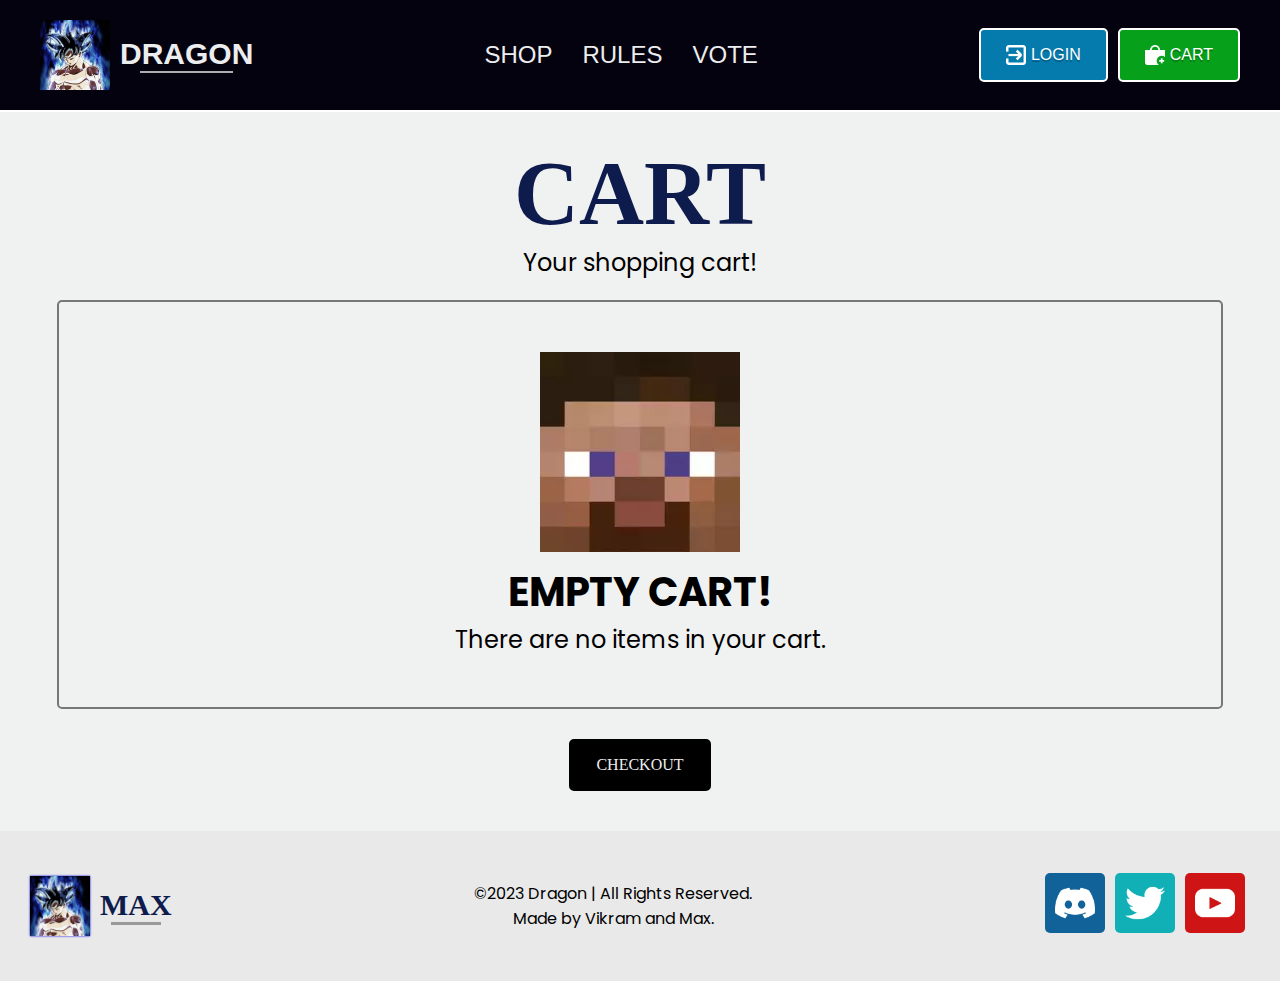
<file: HTML/Cart.html>
<!DOCTYPE html>
<html lang="en">
<head>
    <!--=== Default Tags ===-->
    <meta charset="UTF-8">
    <title>Dragon - Cart</title>
    <meta http-equiv="X-UA-Compatible" content="IE=edge">
    <meta name="viewport" content="width=device-width, initial-scale=1.0">
    <link rel="shortcut icon" href="../Images/logo.webp" type="image/x-icon">

    <!--=== Stylesheets ===-->
    <link rel="stylesheet" href="../CSS/Base.css">
    <link rel="stylesheet" href="../CSS/Pages/Cart.css">
    <link rel="stylesheet" href="../CSS/Sections/Play.css">
    <link rel="stylesheet" href="../CSS/Sections/Footer.css">
    <link rel="stylesheet" href="../CSS/Sections/Navbar.css">
    <link rel="stylesheet" href="../CSS/Classes/Framework.css">

    <!--=== Social Profile ===-->
    <meta property="og:title" content="Dragon - Cart">
    <meta property="og:description" content="View your cart products.">
    <meta property="og:thumbnail" content="https://images.alphacoders.com/783/thumbbig-783153.webp">

    <!--=== SEO ===-->
    <meta name="description" content="View your cart products.">
    <meta name="keywords" content="minecket, minecraft shop, minecraft server, cart minecket">
    <meta name="author" content="Henry8K"> <!--=== Github: Henry8K ===--> 
    <meta name="robots" content="index, follow"> <!--=== Robots indexing ===-->
    <meta name="googlebot" content="index, follow"> <!--=== Robots indexing ===-->
    <link rel="canonical" href="https://minecket.vercel.app/HTML/Cart.html"> <!--=== Enter your URL here ===-->
</head>

<body>    
    <!--=== Navigation Bar ===-->
    <nav class="nav">
        <div class="nav-logo flex">
            <img src="../Images/logo.webp" alt="Minecket server logo" width="70px" height="70px">
            <h1>Dragon</h1> 
        </div>

        <div class="nav-list flex">
            <a class="nav-item-1" href="../HTML/Index.html"><span>Home</span></a> 
            <a class="nav-item-2" href="../HTML/Shop.html"><span>Shop</span></a>
            <a class="nav-item-3" href="../HTML/Rules.html"><span>Rules</span></a>
            <a class="nav-item-4" href="https://Discord.com"><span>Discord</span></a> 
            <a class="nav-item-5" href="https://minecraftpocket-servers.com/"><span>Vote</span></a>
        </div>

        <div class="flex">
            <a href="../HTML/Login.html" class="nav-btn btn-login flex">
                <img src="../Images/login.webp" alt="Login icon" width="20px" height="20px">
                <span>Login</span>
            </a>
            
            <a href="../HTML/Cart.html" class="nav-btn btn-sucess btn-cart flex">
                <img src="../Images/cart.webp" alt="Shopping cart icon" width="20px" height="20px">
                <span>Cart</span>
            </a>
        </div>
    </nav>

    <!--=== Navbar for mobile ===-->
    <section class="nav-mobile">
        <div class="nav-mobile-title flex">
            <div class="navbars-bars">
                <div class="bar bar-1"></div>
                <div class="bar bar-2"></div>
                <div class="bar bar-3"></div>
            </div>

            <div class="navbars-title flex">
                <img src="../Images/logo.webp" alt="Minecket server logo" width="30px" height="30px">
                <h1>Minecket</h1>
            </div>
        </div>

        <div class="nav-mobile-menu flex">
            <a href="../HTML/Index.html"><span>Home</span></a> 
            <a href="../HTML/Shop.html"><span>Shop</span></a>
            <a href="../HTML/Rules.html"><span>Rules</span></a>
            <a href="https://discord.com"><span>Discord</span></a> 
            <a href="../HTML/Login.html"><span>Login</span></a>
            <a href="../HTML/Cart.html"><span>View cart</span></a>
            <a href="https://minecraftpocket-servers.com/"><span>Vote</span></a>
        </div>
    </section>

    <!--=== Cart Section ===-->
    <section class="cart">
        <div class="cart-title">
            <h1>Cart</h1>
            <span>Your shopping cart!</span>
        </div>

        <div class="carts flex">
            <div class="cart-item flex" id="cart-item-1">
                <img src="../Images/bronze-rank.webp" alt="Bronze VIP Image">
                
                <div class="cart-item-content">
                    <h2>Bronze VIP</h2>
                    <span>• USD 0.99</span>

                    <ul>
                        <li>Early access to new minigames that will be launched in the future.</li>
                        <li>10% discount on items in the server store.</li>
                        <li>Access to exclusive kits.</li>
                        <li>Prioritization in the entry queues for popular minigames.</li>
                        <li>An exclusive Bronze emblem in the chat.</li>
                    </ul>

                    <a href="#" class="btn btn-alert" id="remove-item-1">Remove</a>                    
                </div>
            </div>

            <div class="cart-item flex" id="cart-item-2">
                <img src="../Images/silver-rank.webp" alt="Silver VIP Image">
                
                <div class="cart-item-content">
                    <h2>Silver VIP</h2>
                    <span>• USD 5.99</span>

                    <ul>
                        <li>All VIP Bronze advantages.</li>
                        <li>20% discount on items in the server store.</li>
                        <li>Access to exclusive kits.</li>
                        <li>Access to an exclusive minigame only for Silver members.</li>
                        <li>An exclusive Silver emblem in the chat.</li>
                    </ul>

                    <a href="#" class="btn btn-alert" id="remove-item-2">Remove</a>                    
                </div>
            </div>
            
            <div class="cart-item flex" id="cart-item-3">
                <img src="../Images/gold-rank.webp" alt="Gold VIP Image">
                
                <div class="cart-item-content">
                    <h2>Gold VIP</h2>
                    <span>• USD 9.99</span>

                    <ul>
                        <li>All VIP Silver advantages.</li>
                        <li>50% discount on items in the server store.</li>
                        <li>Daily rewards for logging in to the server.</li>
                        <li>Access to an exclusive voice channel for Gold members.</li>
                        <li>An exclusive Gold emblem in the chat.</li>
                    </ul>

                    <a href="#" class="btn btn-alert" id="remove-item-3">Remove</a>
                </div>
            </div>    

            <div class="cart-item flex" id="cart-item-4">
                <img src="../Images/cosmetics.webp" alt="Cosmetics Image">
                
                <div class="cart-item-content">
                    <h2>Cosmetics</h2>
                    <span>• USD 2.99</span>

                    <ul>
                        <li>Custom special effects for your abilities and attacks.</li>
                        <li>Custom appearance for your character.</li>
                        <li>Custom emotes for your character.</li>
                        <li>Custom sound effects.</li>
                        <li>Special particles that follow your character.</li>
                    </ul>

                    <a href="#" class="btn btn-alert" id="remove-item-4">Remove</a>
                </div>
            </div>
        </div>
        
        <!--=== Empty Cart Section ===-->
        <div class="cart-none flex" id="cart-none">
            <img src="../Images/steve.webp" alt="Empty cart image">
        
            <div class="carrinho-none-content">
                <h2>Empty Cart!</h2>
                <span>There are no items in your cart.</span>
            </div>
        </div>

        <a href="../HTML/Checkout.html" class="btn btn-dark">Checkout</a>          
    </section>

    <!--=== Footer Section ===-->
    <footer class="footer">
        <div class="footer-container flex">
            <div class="footer-credits">
                <div class="footer-credits-photo flex">
                    <a class="flex" title="max" href="https://github.com/max">
                        <img class="f-h" src="../Images/Henry8K.webp" alt="Imagem de perfil de max" width="50px" height="50px">
                        <h2>Max</h2>
                    </a>
                </div>
            </div>
    
            <div class="footer-items">
                <span class="sp-1">©2023 Dragon | All Rights Reserved.</span>
                <span class="sp-2">Minecraft is a trademark of Mojang and Dragon is not affiliated with or endorsed by Mojang.</span>
                <span class="sp-3">Made by Vikram and Max.</span>
            </div>
    
            <div class="footer-socials flex">
                <a href="https://discord.com" title="discord"><img class="discord-social" src="../Images/discord.webp" alt="discord logo" width="40px" height="40px"></a>
                <a href="https://twitter.com" title="twitter"><img class="twitter-social" src="../Images/twitter.webp" alt="twitter logo" width="40px" height="40px"></a>
                <a href="https://youtube.com" title="youtube"><img class="yt-social" src="../Images/youtube.webp" alt="youtube logo" width="40px" height="40px"></a>
            </div>
        </div>
    </footer>

    <script src="../JS/General.js"></script>
    <script src="../JS/Cart.js"></script>
</body>
</html>
</file>
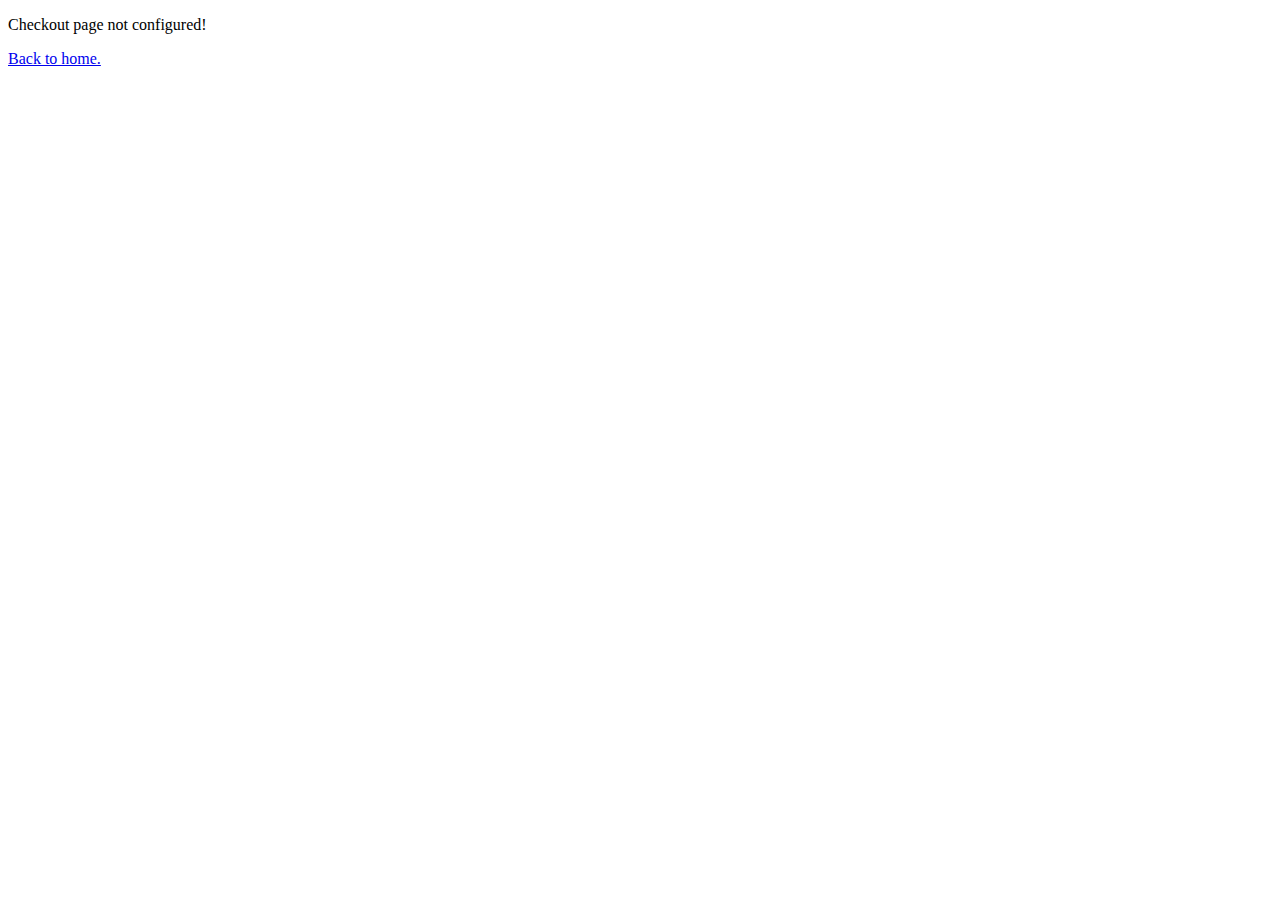
<file: HTML/Checkout.html>
<!DOCTYPE html>
<html lang="en">
<head>
    <meta charset="UTF-8">
    <meta http-equiv="X-UA-Compatible" content="IE=edge">
    <meta name="viewport" content="width=device-width, initial-scale=1.0">
    <title>Error! </title>
</head>

<body>
    <p>Checkout page not configured!</p>
    <a href="../index.html">Back to home.</a>
</body>
</html>
</file>
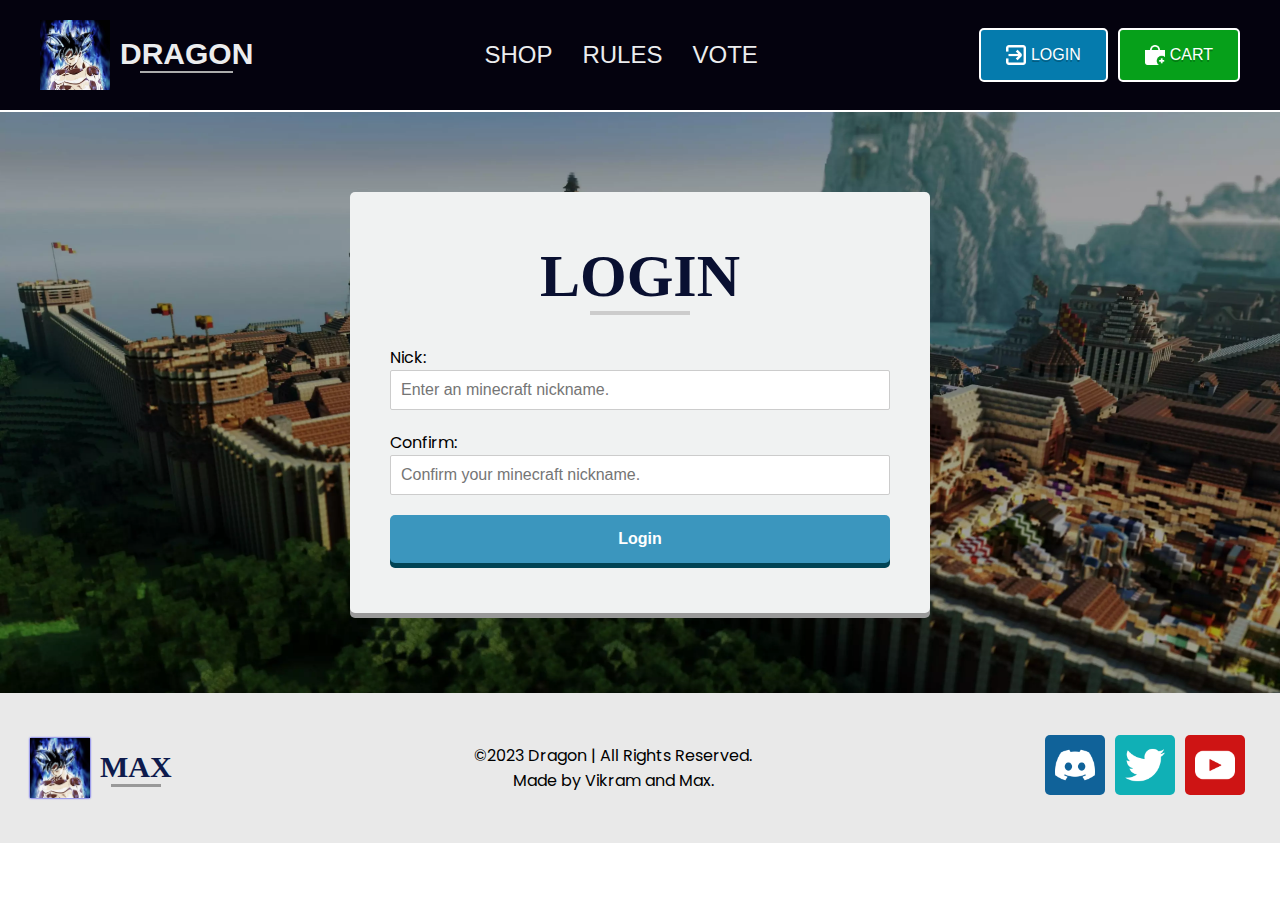
<file: HTML/Login.html>
<!DOCTYPE html>
<html lang="en">
<head>
    <!--=== Default Tags ===-->
    <meta charset="UTF-8">
    <title>Dragon - Login</title>
    <meta http-equiv="X-UA-Compatible" content="IE=edge">
    <meta name="viewport" content="width=device-width, initial-scale=1.0">
    <link rel="shortcut icon" href="../Images/logo.webp" type="image/x-icon">

    <!--=== Stylesheets ===-->
    <link rel="stylesheet" href="../CSS/Base.css">
    <link rel="stylesheet" href="../CSS/Pages/Forms.css">
    <link rel="stylesheet" href="../CSS/Sections/Play.css">
    <link rel="stylesheet" href="../CSS/Sections/Footer.css">
    <link rel="stylesheet" href="../CSS/Sections/Navbar.css">
    <link rel="stylesheet" href="../CSS/Classes/Framework.css">

    <!--=== Social Profile ===-->
    <meta property="og:title" content="Dragon - Login">
    <meta property="og:description" content="Log in now to Minecket's official site and continue shopping.">
    <meta property="og:thumbnail" content="https://images.alphacoders.com/783/thumbbig-783153.webp">

    <!--=== SEO ===-->
    <meta name="description" content="Log in now to Minecket's official site and continue shopping.">
    <meta name="keywords" content="minecket, minecraft shop, minecraft server, login minecket">
    <meta name="author" content="Max"> <!--=== Github: Max ===--> 
    <meta name="robots" content="index, follow"> <!--=== Robots indexing ===-->
    <meta name="googlebot" content="index, follow"> <!--=== Robots indexing ===-->
    <link rel="canonical" href=""> <!--=== Enter your URL here ===-->
</head>

<body>
    <!--=== Navigation Bar ===-->
    <nav class="nav">
        <div class="nav-logo flex">
            <img src="../Images/logo.webp" alt="Minecket server logo" width="70px" height="70px">
            <h1>Dragon</h1> 
        </div>

        <div class="nav-list flex">
            <a class="nav-item-1" href="../HTML/Index.html"><span>Home</span></a> 
            <a class="nav-item-2" href="../HTML/Shop.html"><span>Shop</span></a>
            <a class="nav-item-3" href="../HTML/Rules.html"><span>Rules</span></a>
            <a class="nav-item-4" href="https://Discord.com"><span>Discord</span></a> 
            <a class="nav-item-5" href="https://minecraftpocket-servers.com/"><span>Vote</span></a>
        </div>

        <div class="flex">
            <a href="../HTML/Login.html" class="nav-btn btn-login flex">
                <img src="../Images/login.webp" alt="Login icon" width="20px" height="20px">
                <span>Login</span>
            </a>
            
            <a href="../HTML/Cart.html" class="nav-btn btn-sucess btn-cart flex">
                <img src="../Images/cart.webp" alt="Shopping cart icon" width="20px" height="20px">
                <span>Cart</span>
            </a>
        </div>
    </nav>

    <!--=== Navbar for mobile ===-->
    <section class="nav-mobile">
        <div class="nav-mobile-title flex">
            <div class="navbars-bars">
                <div class="bar bar-1"></div>
                <div class="bar bar-2"></div>
                <div class="bar bar-3"></div>
            </div>

            <div class="navbars-title flex">
                <img src="../Images/logo.webp" alt="Dragon server logo" width="30px" height="30px">
                <h1>Dragon</h1>
            </div>
        </div>

        <div class="nav-mobile-menu flex">
            <a href="../HTML/Index.html"><span>Home</span></a> 
            <a href="../HTML/Shop.html"><span>Shop</span></a>
            <a href="../HTML/Rules.html"><span>Rules</span></a>
            <a href="https://discord.com"><span>Discord</span></a> 
            <a href="../HTML/Login.html"><span>Login</span></a>
            <a href="../HTML/Cart.html"><span>View cart</span></a>
            <a href="https://minecraftpocket-servers.com/"><span>Vote</span></a>
        </div>
    </section>

    <!--=== Login Section ===-->
    <section class="login">
        <form id="login-form">
            <div class="login-form-content">
                <h2>Login</h2>
                <label for="nick">Nick:</label>
                <input type="text" id="nick" placeholder="Enter an minecraft nickname." required>

                <label for="confirm">Confirm:</label>
                <input type="text" id="confirm" placeholder="Confirm your minecraft nickname." required>                
                
                <button type="submit">Login</button>
            </div>
        </form>
    </section>

    <!--=== Footer Section ===-->
    <footer class="footer">
        <div class="footer-container flex">
            <div class="footer-credits">
                <div class="footer-credits-photo flex">
                    <a class="flex" title="Henry8K" href="https://github.com/Henry8K">
                        <img class="f-h" src="../Images/Henry8K.webp" alt="Henry8K profile" width="50px" height="50px">
                        <h2>Max</h2>
                    </a>
                </div>
            </div>
    
            <div class="footer-items">
                <span class="sp-1">©2023 Dragon | All Rights Reserved.</span>
                <span class="sp-2">Minecraft is a trademark of Mojang and Dragon is not affiliated with or endorsed by Mojang.</span>
                <span class="sp-3">Made by Vikram and Max.</span>
            </div>
    
            <div class="footer-socials flex">
                <a href="https://discord.com" title="discord"><img class="discord-social" src="../Images/discord.webp" alt="discord logo" width="40px" height="40px"></a>
                <a href="https://twitter.com" title="twitter"><img class="twitter-social" src="../Images/twitter.webp" alt="twitter logo" width="40px" height="40px"></a>
                <a href="https://youtube.com" title="youtube"><img class="yt-social" src="../Images/youtube.webp" alt="youtube logo" width="40px" height="40px"></a>
            </div>
        </div>
    </footer>

    <script src="../JS/Login.js"></script>
    <script src="../JS/General.js"></script>
</body>
</html>
</file>
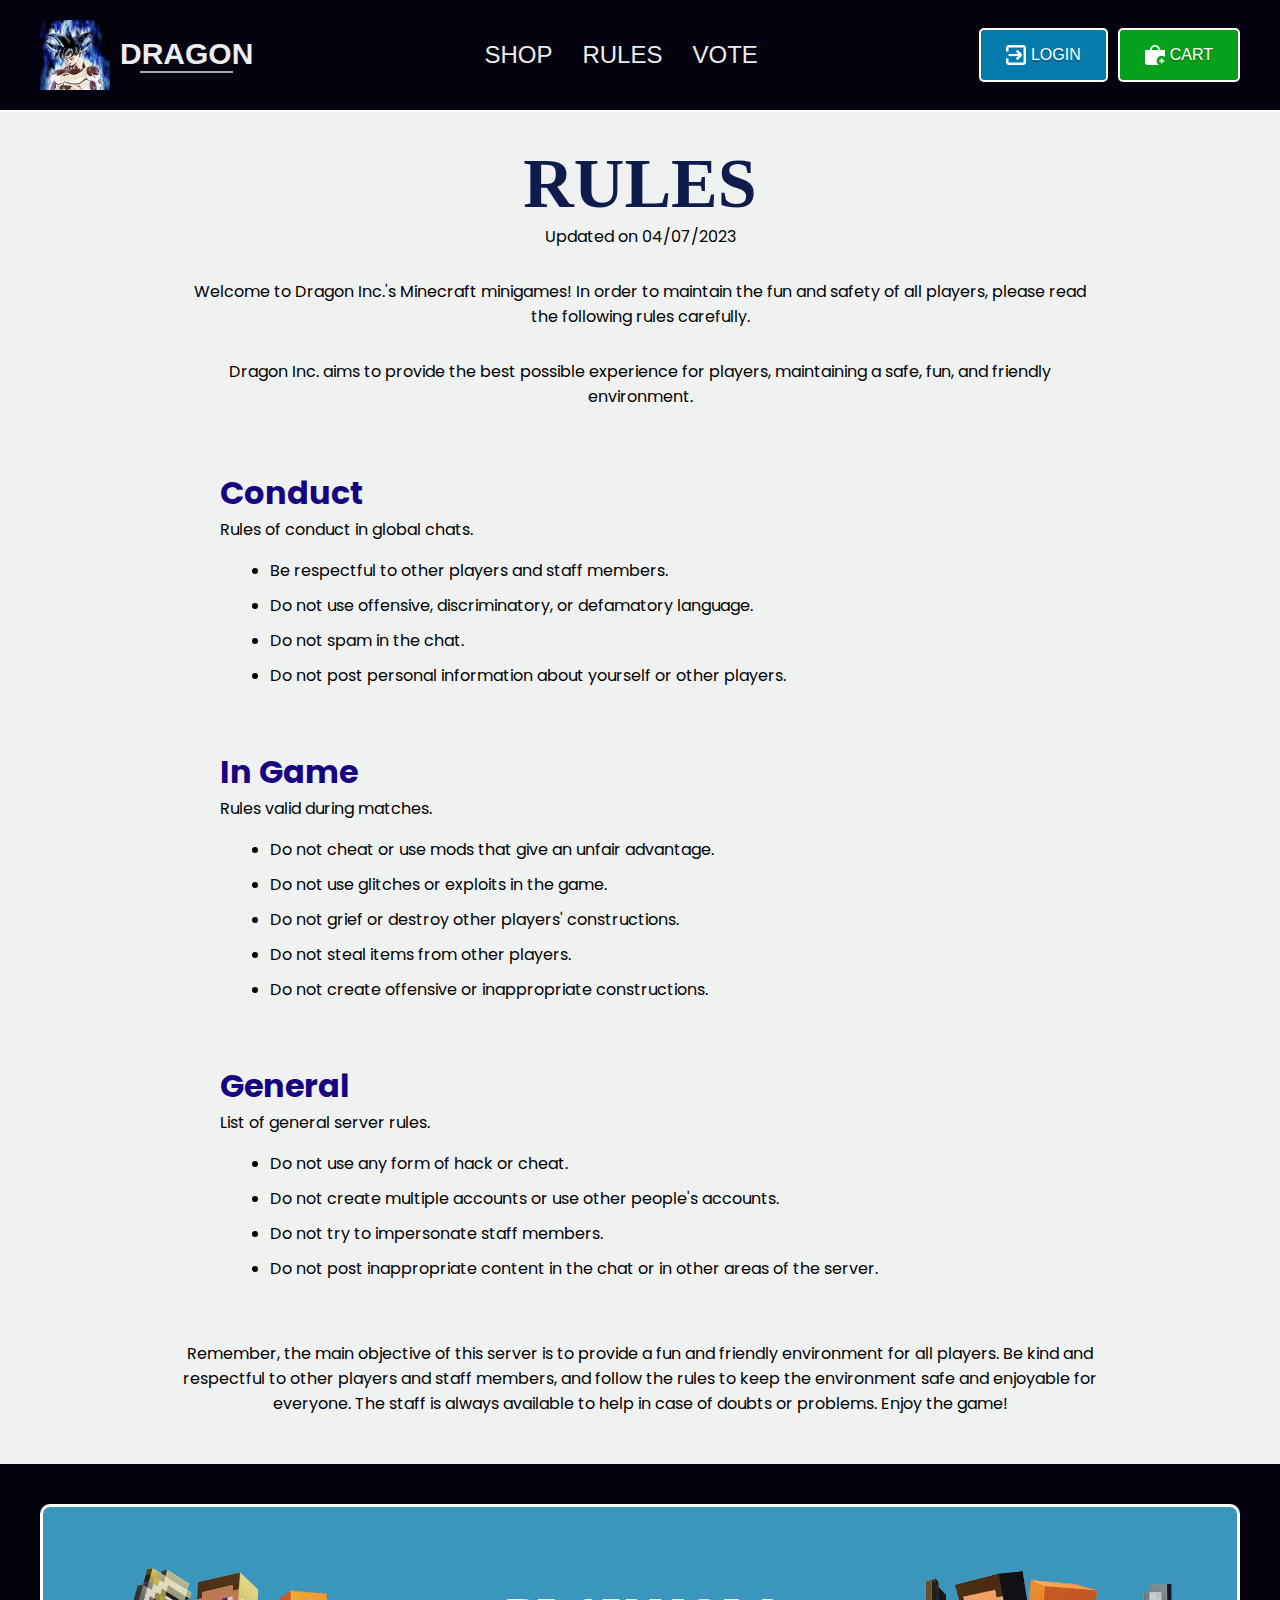
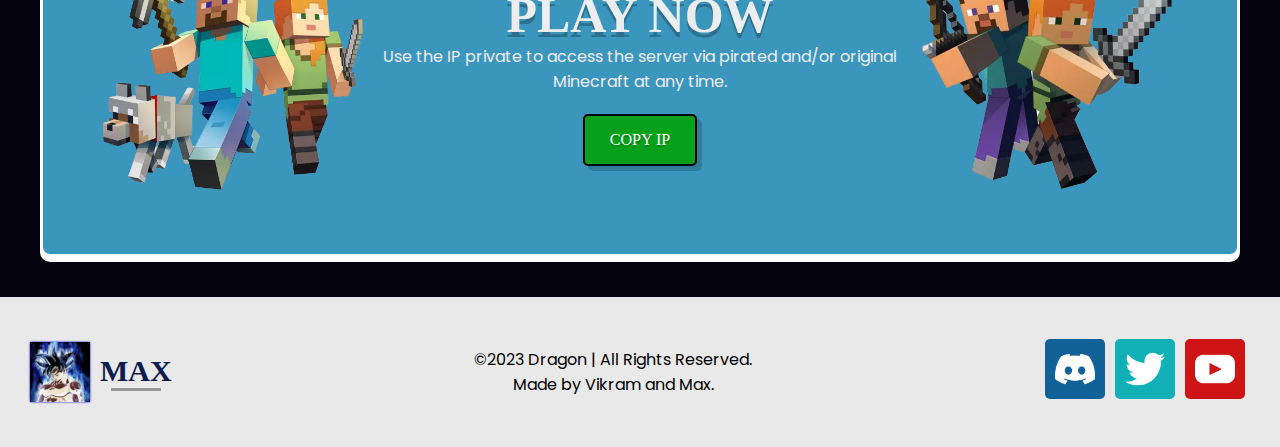
<file: HTML/Rules.html>
<!DOCTYPE html>
<html lang="en">
<head>
    <!--=== Default Tags ===-->
    <meta charset="UTF-8">
    <title>Dragon - Rules</title>
    <meta http-equiv="X-UA-Compatible" content="IE=edge">
    <meta name="viewport" content="width=device-width, initial-scale=1.0">
    <link rel="shortcut icon" href="/Images/logo.webp" type="image/x-icon">

    <!--== Stylesheets ===-->
    <link rel="stylesheet" href="../CSS/Base.css">
    <link rel="stylesheet" href="../CSS/Pages/Rules.css">
    <link rel="stylesheet" href="../CSS/Sections/Play.css">
    <link rel="stylesheet" href="../CSS/Sections/Footer.css">
    <link rel="stylesheet" href="../CSS/Sections/Navbar.css">
    <link rel="stylesheet" href="../CSS/Classes/Framework.css">
    
    <!--== Social Profile ===-->
    <meta property="og:title" content="Dragon - Rules">
    <meta property="og:description" content="Rules and conduct policies to be followed while playing on the Dragon server.">
    <meta property="og:thumbnail" content="https://images.alphacoders.com/783/thumbbig-783153.webp">

    <!--== SEO ===-->
    <meta name="description" content="Rules and policies for conduct to be followed during play on the Dragon server.">
    <meta name="keywords" content="Dragon, minecraft rules, minecraft server, minecraft server, Dragon rules">
    <meta name="author" content="Max"> <!--=== Github: Max ===--> 
    <meta name="robots" content="index, follow"> <!--=== Robots indexing ===-->
    <meta name="googlebot" content="index, follow"> <!--=== Robots indexing ===-->
    <link rel="canonical" href=""> <!--=== Enter your URL here ===-->
</head>

<body>
    <!--=== Navigation Bar ===-->
    <nav class="nav">
        <div class="nav-logo flex">
            <img src="../Images/logo.webp" alt="Dragon server logo" width="70px" height="70px">
            <h1>Dragon</h1> 
        </div>

        <div class="nav-list flex">
            <a class="nav-item-1" href="../HTML/Index.html"><span>Home</span></a> 
            <a class="nav-item-2" href="../HTML/Shop.html"><span>Shop</span></a>
            <a class="nav-item-3" href="../HTML/Rules.html"><span>Rules</span></a>
            <a class="nav-item-4" href="https://Discord.com"><span>Discord</span></a> 
            <a class="nav-item-5" href="https://minecraftpocket-servers.com/"><span>Vote</span></a>
        </div>

        <div class="flex">
            <a href="../HTML/Login.html" class="nav-btn btn-login flex">
                <img src="../Images/login.webp" alt="Login icon" width="20px" height="20px">
                <span>Login</span>
            </a>
            
            <a href="../HTML/Cart.html" class="nav-btn btn-sucess btn-cart flex">
                <img src="../Images/cart.webp" alt="Shopping cart icon" width="20px" height="20px">
                <span>Cart</span>
            </a>
        </div>
    </nav>

    <!--=== Navbar for mobile ===-->
    <section class="nav-mobile">
        <div class="nav-mobile-title flex">
            <div class="navbars-bars">
                <div class="bar bar-1"></div>
                <div class="bar bar-2"></div>
                <div class="bar bar-3"></div>
            </div>

            <div class="navbars-title flex">
                <img src="../Images/logo.webp" alt="Minecket server logo" width="30px" height="30px">
                <h1>Dragon</h1>
            </div>
        </div>

        <div class="nav-mobile-menu flex">
            <a href="../HTML/Index.html"><span>Home</span></a> 
            <a href="../HTML/Shop.html"><span>Shop</span></a>
            <a href="../HTML/Rules.html"><span>Rules</span></a>
            <a href="https://discord.com"><span>Discord</span></a> 
            <a href="../HTML/Login.html"><span>Login</span></a>
            <a href="../HTML/Cart.html"><span>View cart</span></a>
            <a href="https://minecraftpocket-servers.com/"><span>Vote</span></a>
        </div>
    </section>
    
    <!--=== Rule text ===-->
    <main class="main">
        <div class="rules-title">
            <h1>Rules</h1>
            <span>Updated on 04/07/2023</span>            

            <p>Welcome to Dragon Inc.'s Minecraft minigames! In order to maintain the fun and safety of all players, please read the following rules carefully.</p>
            <p>Dragon Inc. aims to provide the best possible experience for players, maintaining a safe, fun, and friendly environment.</p>            
        </div>

        <div class="rules-content">
            <h2>Conduct</h2>
            <span>Rules of conduct in global chats.</span>
            
            <ul>
                <li>Be respectful to other players and staff members.</li>
                <li>Do not use offensive, discriminatory, or defamatory language.</li>
                <li>Do not spam in the chat.</li>
                <li>Do not post personal information about yourself or other players.</li>
            </ul>            
        </div>

        <div class="rules-content">
            <h2>In Game</h2>
            <span>Rules valid during matches.</span>

            <ul>
                <li>Do not cheat or use mods that give an unfair advantage.</li>
                <li>Do not use glitches or exploits in the game.</li>
                <li>Do not grief or destroy other players' constructions.</li>
                <li>Do not steal items from other players.</li>
                <li>Do not create offensive or inappropriate constructions.</li>
            </ul>            
        </div>

        <div class="rules-content">
            <h2>General</h2>
            <span>List of general server rules.</span>

            <ul>
                <li>Do not use any form of hack or cheat.</li>
                <li>Do not create multiple accounts or use other people's accounts.</li>
                <li>Do not try to impersonate staff members.</li>
                <li>Do not post inappropriate content in the chat or in other areas of the server.</li>
            </ul>            
        </div>

        <div class="rules-end">
            <p>Remember, the main objective of this server is to provide a fun and friendly environment for all players. Be kind and respectful to other players and staff members, and follow the rules to keep the environment safe and enjoyable for everyone. The staff is always available to help in case of doubts or problems. Enjoy the game!</p>            
        </div>
    </main>

    <!--=== Play Section ===-->
    <section class="play">
        <div class="play-content flex">
            <div class="play-images play-img-1">
                <img src="../Images/steve-default.webp" alt="Image of a steve and alex">
            </div>

            <div class="play-text">
                <h1>Play now</h1>
                <p>Use the IP private to access the server via pirated and/or original Minecraft at any time.</p>
                <a class="btn btn-sucess" id="copy-btn">Copy IP</a>
                <span class="play-copy-alert" id="play-copy-alert" href="">IP </span>
            </div>

            <div class="play-images play-img-2">
                <img src="../Images/steve-swords.webp" alt="Image of a steve and alex">
            </div>
        </div>
    </section>

    <!--=== Footer Section ===-->
    <footer class="footer">
        <div class="footer-container flex">
            <div class="footer-credits">
                <div class="footer-credits-photo flex">
                    <a class="flex" title="idk" href="https://github.com/idk">
                        <img class="f-h" src="../Images/Henry8K.webp" alt="idk profile" width="50px" height="50px">
                        <h2>Max</h2>
                    </a>
                </div>
            </div>
    
            <div class="footer-items">
                <span class="sp-1">©2023 Dragon | All Rights Reserved.</span>
                <span class="sp-2">Minecraft is a trademark of Mojang and Dragon is not affiliated with or endorsed by Mojang.</span>
                <span class="sp-3">Made by Vikram and Max.</span>
            </div>
    
            <div class="footer-socials flex">
                <a href="https://discord.com" title="discord"><img class="discord-social" src="../Images/discord.webp" alt="discord logo" width="40px" height="40px"></a>
                <a href="https://twitter.com" title="twitter"><img class="twitter-social" src="../Images/twitter.webp" alt="twitter logo" width="40px" height="40px"></a>
                <a href="https://youtube.com" title="youtube"><img class="yt-social" src="../Images/youtube.webp" alt="youtube logo" width="40px" height="40px"></a>
            </div>
        </div>
    </footer>
    
    <script src="../JS/Rules.js"></script>
    <script src="../JS/General.js"></script>
</body>
</html>
</file>
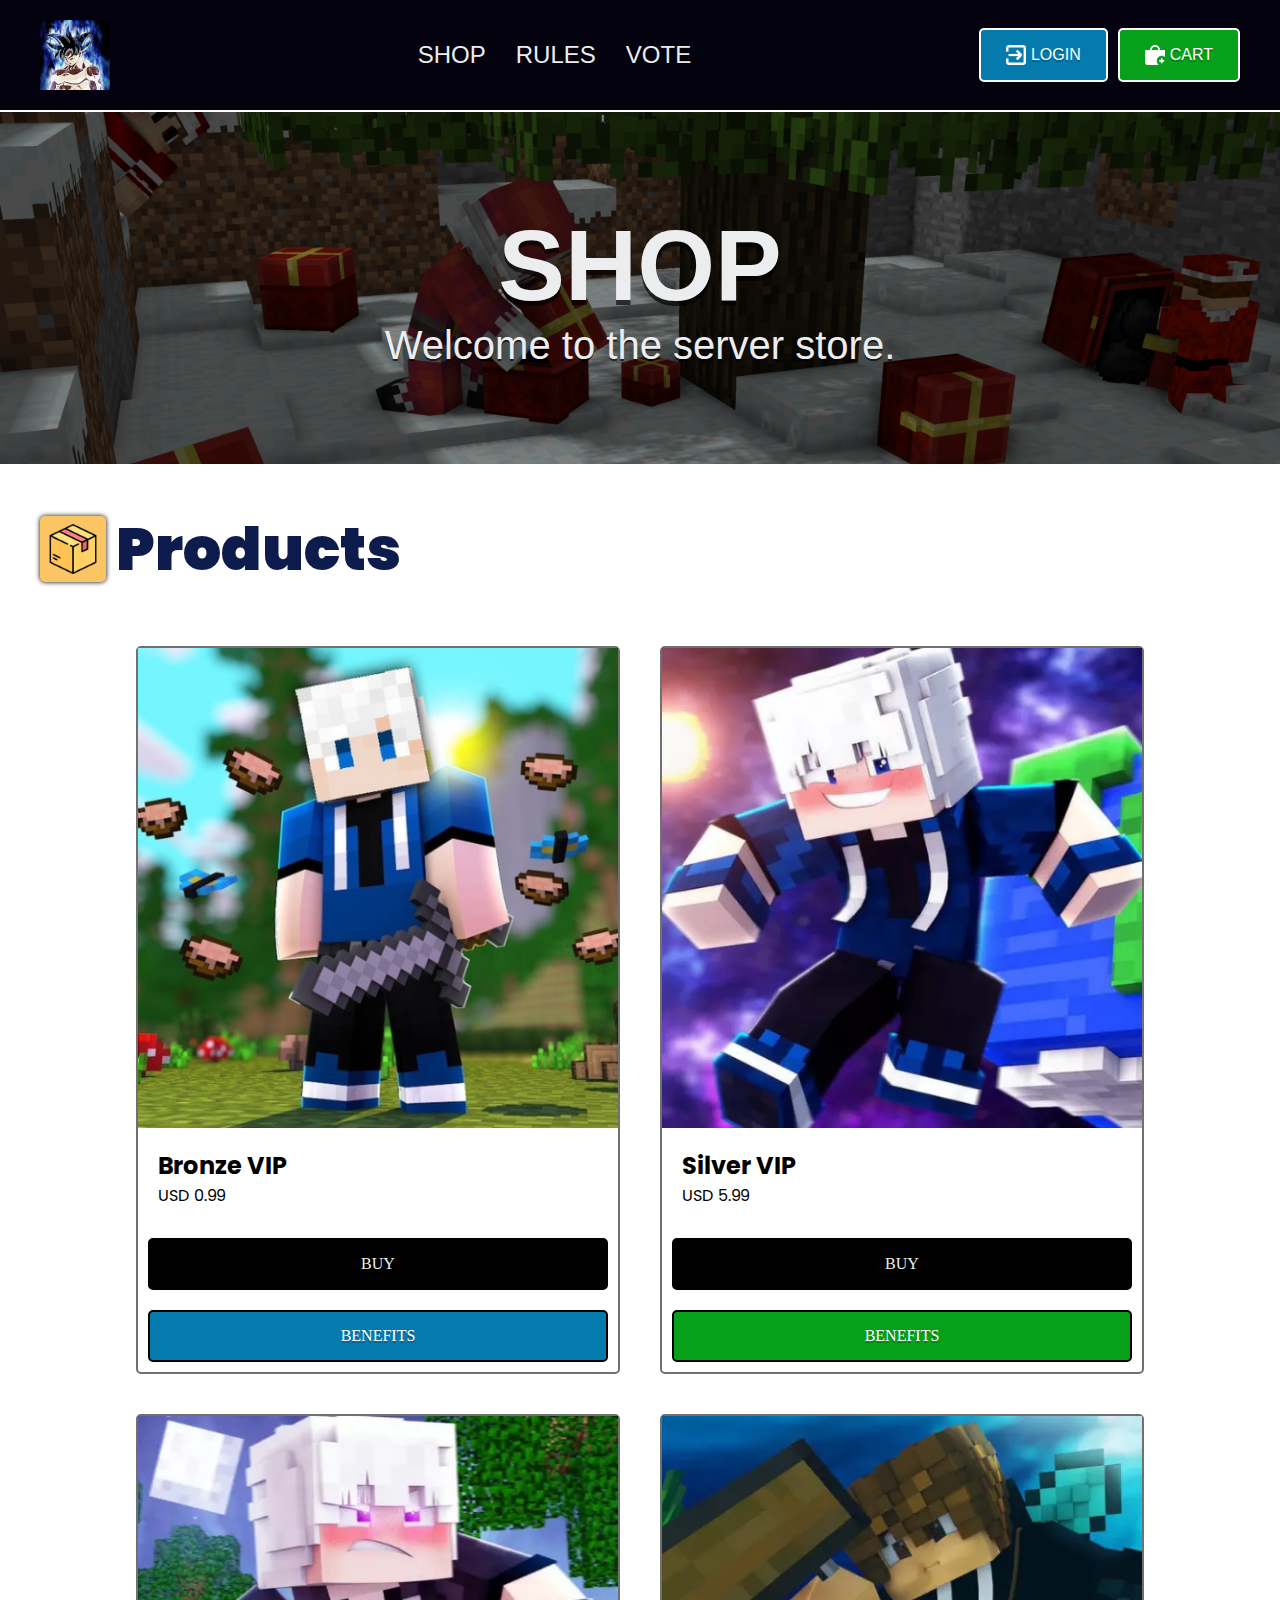
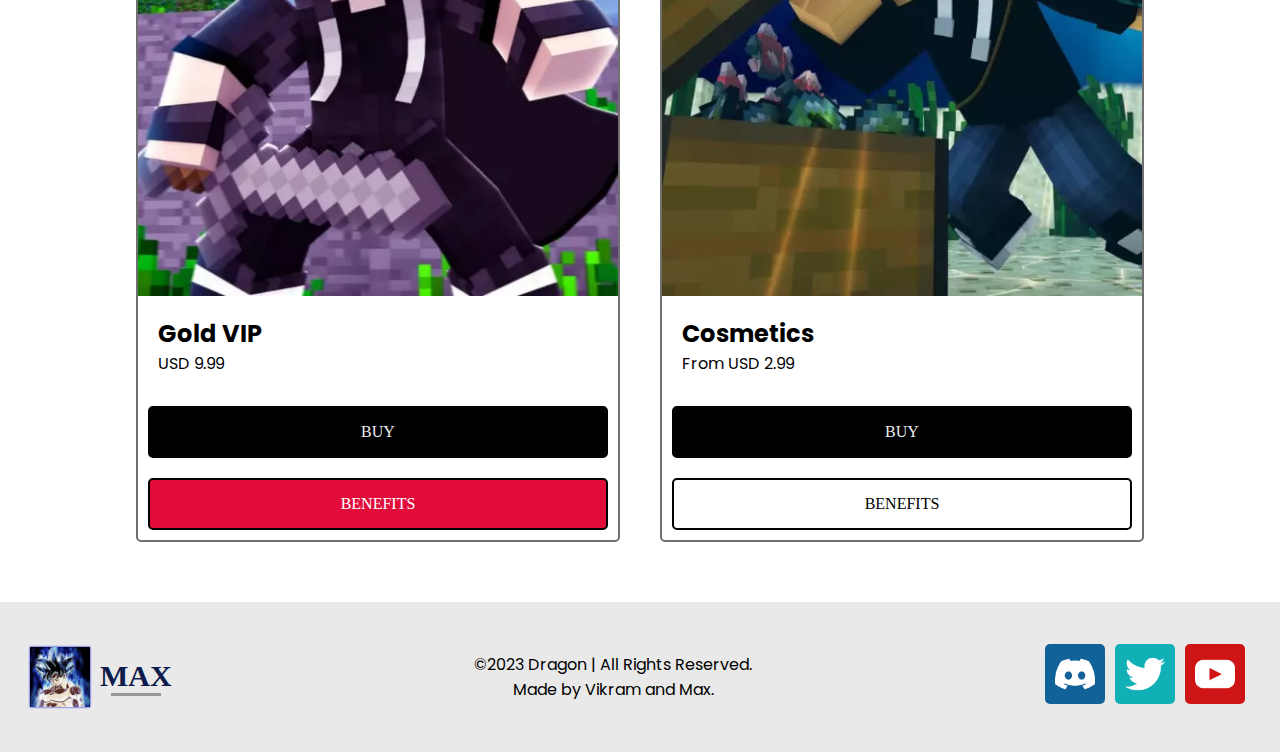
<file: HTML/Shop.html>
<!DOCTYPE html>
<html lang="en">
<head>
    <!--=== Default tags ===-->
    <meta charset="UTF-8">
    <title>Dragon- Shop</title>
    <meta http-equiv="X-UA-Compatible" content="IE=edge">
    <meta name="viewport" content="width=device-width, initial-scale=1.0">
    <link rel="shortcut icon" href="../Images/logo.webp" type="image/x-icon">

    <!--=== Stylesheets ===-->
    <link rel="stylesheet" href="../CSS/Base.css">
    <link rel="stylesheet" href="../CSS/Pages/Shop.css">

    <link rel="stylesheet" href="../CSS/Sections/Main.css">
    <link rel="stylesheet" href="../CSS/Sections/Header.css">
    <link rel="stylesheet" href="../CSS/Sections/Footer.css">
    <link rel="stylesheet" href="../CSS/Sections/Navbar.css">
    <link rel="stylesheet" href="../CSS/Classes/Framework.css">

    <!--=== Social Profile ===-->
    <meta property="og:title" content="Dragon - Store">
    <meta property="og:description" content="Official store of the Dragon minigames server, buy VIPs, cosmetics, and many other products in a totally safe, fast and easy way!">
    <meta property="og:thumbnail" content="https://images.alphacoders.com/783/thumbbig-783153.webp">


    <!--=== SEO ===-->
    <meta name="description" content="Official store of the Dragon minigame server, buy VIPs, Cosmetics and many more products in a totally safe, fast and easy way!">
    <meta name="keywords" content="Dragom, minecraft store, minecraft server, Dragon store">
    <meta name="author" content="Max"> <!--=== Github: Max ===-->
    <meta name="robots" content="index, follow"> <!--=== Robots indexing ===-->
    <meta name="googlebot" content="index, follow"> <!--=== Robots indexing ===-->
    <link rel="canonical" href=""> <!--=== Enter your URL here ===--> 
</head>

<body>
    <!--=== Navigation Bar ===-->
    <nav class="nav">
        <div class="nav-logo flex">
            <img src="../Images/logo.webp" alt="Minecket server logo" width="70px" height="70px">
            <h1><Dragon></Dragon></h1> 
        </div>

        <div class="nav-list flex">
            <a class="nav-item-1" href="../HTML/Index.html"><span>Home</span></a> 
            <a class="nav-item-2" href="../HTML/Shop.html"><span>Shop</span></a>
            <a class="nav-item-3" href="../HTML/Rules.html"><span>Rules</span></a>
            <a class="nav-item-4" href="https://Discord.com"><span>Discord</span></a> 
            <a class="nav-item-5" href="https://minecraftpocket-servers.com/"><span>Vote</span></a>
        </div>

        <div class="flex">
            <a href="../HTML/Login.html" class="nav-btn btn-login flex">
                <img src="../Images/login.webp" alt="Login icon" width="20px" height="20px">
                <span>Login</span>
            </a>
            
            <a href="../HTML/Cart.html" class="nav-btn btn-sucess btn-cart flex">
                <img src="../Images/cart.webp" alt="Shopping cart icon" width="20px" height="20px">
                <span>Cart</span>
            </a>
        </div>
    </nav>

    <!--=== Navbar for mobile ===-->
    <section class="nav-mobile">
        <div class="nav-mobile-title flex">
            <div class="navbars-bars">
                <div class="bar bar-1"></div>
                <div class="bar bar-2"></div>
                <div class="bar bar-3"></div>
            </div>

            <div class="navbars-title flex">
                <img src="../Images/logo.webp" alt="Minecket server logo" width="30px" height="30px">
                <h1>Dragon</h1>
            </div>
        </div>

        <div class="nav-mobile-menu flex">
            <a href="../HTML/Index.html"><span>Home</span></a> 
            <a href="../HTML/Shop.html"><span>Shop</span></a>
            <a href="../HTML/Rules.html"><span>Rules</span></a>
            <a href="https://discord.com"><span>Discord</span></a> 
            <a href="../HTML/Login.html"><span>Login</span></a>
            <a href="../HTML/Cart.html"><span>View cart</span></a>
            <a href="https://minecraftpocket-servers.com/"><span>Vote</span></a>
        </div>
    </section>

    <!--=== Header ===-->
    <header class="header header-text">
        <h1>Shop</h1>
        <span>Welcome to the server store.</span>
    </header>

    <!--=== Main content ===-->
    <main class="main">
        <div class="container">
            <div class="main-title flex">
                <img src="../Images/products.webp" alt="image of box illustration">
                <h1 class="m-desktop-title">Products</h1>
                <h1 class="m-mobile-title">Products</h1>
            </div>
            
            <div class="cards">
                <div class="card">
                    <img src="../Images/bronze-rank.webp" alt="Bronze VIP Illustration">

                    <div class="card-content">
                        <h2>Bronze VIP</h2>
                        <p>USD 0.99</p>
                    </div>

                    <a class="btn btn-dark" href="#" id="buy-item-1">Buy</a>
                    <a class="btn btn-primary" id="open-popup-1" href="#">Benefits</a>
                </div>
    
                <div class="card">
                    <img src="../Images/silver-rank.webp" alt="Image of silver VIP">

                    <div class="card-content">
                        <h2>Silver VIP</h2>
                        <p>USD 5.99</p>
                    </div>

                    <a class="btn btn-dark" href="#" id="buy-item-2">Buy</a>
                    <a class="btn btn-sucess" id="open-popup-2" href="#">Benefits</a>                  
                </div>
    
                <div class="card">
                    <img src="../Images/gold-rank.webp" alt="Image of gold VIP">

                    <div class="card-content">
                        <h2>Gold VIP</h2>
                        <p>USD 9.99</p>
                    </div>

                    <a class="btn btn-dark" href="#" id="buy-item-3">Buy</a>
                    <a class="btn btn-alert" id="open-popup-3" href="#">Benefits</a>                
                </div>
                      
                <div class="card card-cosmetics">
                    <img src="../Images/cosmetics.webp" alt="Image of cosmetics">
                    
                    <div class="card-content">
                        <h2>Cosmetics</h2>
                        <p>From USD 2.99</p>
                    </div>
                    
                    <a class="btn btn-dark" href="#" id="buy-item-4">Buy</a>
                    <a class="btn btn-outline" id="open-popup-4" href="#">Benefits</a>
                </div>
            </div>
        </div>
    </main>

    <!--=== Popups Overlay ===-->
    <div class="overlay" id="overlay"></div>

    <!--=== Page Popups ===-->
    <section class="popups">
        <div class="popup" id="benefits-1">
            <div class="popup-content">
                <h1>Bronze VIP</h1>
                <span>Benefits:</span>

                <ul>
                    <li>Early access to new minigames that will be launched in the future.</li>
                    <li>10% discount on items in the server store.</li>
                    <li>Access to exclusive kits.</li>
                    <li>Prioritization in the entry queues for popular minigames.</li>
                    <li>An exclusive Bronze emblem in the chat.</li>
                </ul>
        
                <a class="btn btn-sucess" href="#" id="close-popup-1">OK</a>
            </div>
        </div>
        
        <div class="popup" id="benefits-2">
            <div class="popup-content">
                <h1>Silver VIP</h1>
                <span>Benefits:</span>
        
                <ul>
                    <li>All VIP Bronze advantages.</li>
                    <li>20% discount on items in the server store.</li>
                    <li>Access to exclusive kits.</li>
                    <li>Access to an exclusive minigame only for Silver members.</li>
                    <li>An exclusive Silver emblem in the chat.</li>
                </ul>
        
                <a class="btn btn-sucess" href="#" id="close-popup-2">OK</a>
            </div>
        </div>
        
        <div class="popup" id="benefits-3">
            <div class="popup-content">
                <h1>Gold VIP</h1>
                <span>Benefits:</span>
        
                <ul>
                    <li>All VIP Silver advantages.</li>
                    <li>50% discount on items in the server store.</li>
                    <li>Daily rewards for logging in to the server.</li>
                    <li>Access to an exclusive voice channel for Gold members.</li>
                    <li>An exclusive Gold emblem in the chat.</li>
                </ul>
        
                <a class="btn btn-sucess" href="#" id="close-popup-3">OK</a>
            </div>
        </div>
        
        <div class="popup" id="benefits-4">
            <div class="popup-content">
                <h1>Cosmetics</h1>
                <span>Benefits:</span>
        
                <ul>
                    <li>Custom special effects for your abilities and attacks.</li>
                    <li>Custom appearance for your character.</li>
                    <li>Custom emotes for your character.</li>
                    <li>Custom sound effects.</li>
                    <li>Special particles that follow your character.</li>
                </ul>
        
                <a class="btn btn-sucess" href="#" id="close-popup-4">OK</a>
            </div>
        </div>        
    </section>

    <!--=== Footer Section ===-->
    <footer class="footer">
        <div class="footer-container flex">
            <div class="footer-credits">
                <div class="footer-credits-photo flex">
                    <a class="flex" title="Max" href="https://github.com/idk">
                        <img class="f-h" src="../Images/Henry8K.webp" alt="Max profile" width="50px" height="50px">
                        <h2>Max</h2>
                    </a>
                </div>
            </div>
    
            <div class="footer-items">
                <span class="sp-1">©2023 Dragon | All Rights Reserved.</span>
                <span class="sp-2">Minecraft is a trademark of Mojang and Minecket is not affiliated with or endorsed by Mojang.</span>
                <span class="sp-3">Made by Vikram and Max.</span>
            </div>
    
            <div class="footer-socials flex">
                <a href="https://discord.com" title="discord"><img class="discord-social" src="../Images/discord.webp" alt="discord logo" width="40px" height="40px"></a>
                <a href="https://twitter.com" title="twitter"><img class="twitter-social" src="../Images/twitter.webp" alt="twitter logo" width="40px" height="40px"></a>
                <a href="https://youtube.com" title="youtube"><img class="yt-social" src="../Images/youtube.webp" alt="youtube logo" width="40px" height="40px"></a>
            </div>
        </div>
    </footer>

    <!--=== Alert Section ===-->
    <section class="alerts">
        <div class="alerts-popup alert-popup-sucess" id="success-add">
            <h3>Added to cart!</h2>
        </div>
    </section>    

    <script src="../JS/Shop.js"></script>
    <script src="../JS/General.js"></script>
</body>
</html>
</file>
<file: CSS/Base.css>
@import url('https://fonts.googleapis.com/css2?family=Poppins:ital,wght@0,100;0,200;0,300;0,400;0,500;0,600;0,700;0,800;0,900;1,100;1,200;1,300;1,400;1,500;1,600;1,700;1,800;1,900&display=swap');

@font-face {
	font-family: 'Panton';
	src: url(../Fonts/Panton.ttf);
}

body {
    margin: 0;
    padding: 0;
    font-family: 'Poppins', sans-serif;
    box-sizing: border-box;
}
</file>
<file: CSS/Pages/Cart.css>
@import url(../Components/Palette.css);

.cart {
	display: flex;
	flex-direction: column;
	align-items: center;
	justify-content: center;
	text-align: center;
	background-color: var(--primary-bc);
	padding: 30px 50px;
}

.cart h1 {
	font-family: 'Panton';
	font-size: 90px;
	text-transform: uppercase;
	color: var(--primary-tc);
	margin: 0;
}

.cart span {
	font-size: 24px;
}

.carts {
	display: flex;
	flex-direction: column;
	align-items: center;
	text-align: start;
	padding: 10px;
}

.cart-item {
	margin: 20px;
	border: 2px solid #777;
	border-radius: 5px;
	width: 100%;
	display: none !important;
}

.cart-item img {
	width: auto;
	height: auto;
	border-right: 2px solid #777;
}

.cart-item.active {
	display: flex !important;
}

.cart-item-content {
	padding: 20px 50px;
}

.carts h2 {
	font-size: 50px;
	margin: 0;
}

.carts span {
	font-size: 24px;
}

.carts li {
	margin: 10px;
}

.cart-none {
	display: flex;
	flex-direction: column;
	justify-content: center;
	align-items: center;
	padding: 50px;
	margin: 0 0 20px !important;
	border-radius: 5px;
	border: 2px solid #777;
	width: 90%;
}

.cart-none h2 {
	font-size: 40px;
	text-transform: uppercase;
	margin: 10px 0 0;
}

@media screen and (max-width: 1330px) {
	.carts h2 {
		font-size: 40px;
	}

	.carts {
		width: 100%;
	}

	.carts ul {
		font-size: 14px;
	}
}

@media screen and (min-width: 320px) and (max-width: 999px) {

	.cart {
		padding: 2em;
		max-width: 100%;
		display: flex;
		justify-content: center;
	}

	.carts {
		text-align: center;
	}

	.cart h1 {
		font-size: 50px;
	}

	.cart-item {
		display: flex;
		flex-direction: column !important;
	}

	.cart-item img {
		width: 100%;
		height: auto;
		border-right: 2px solid #777;
	}

	.cart-item ul {
		display: none;
	}

	.cart-item-content a {
		display: flex;
		margin: 10px 0px;
		width: fit-content;
	}

	.carts h2 {
		font-size: 20px;
	}

	.carts span {
		font-size: 14px;
	}

	.cart-none {
		width: 60%;
	}

	.cart-none h2 {
		font-size: 25px;
	}

	.cart-none span {
		font-size: 15px;
	}

	.cart-none {
		width: 90%;
		padding: 30px;
	}

	@media screen and (min-width: 768px) {
		.cart h1 {
			font-size: 90px;
		}

		.cart span {
			font-size: 24px;
		}

		.cart {
			padding: 30px 80px;
		}

		.carts h2 {
			font-size: 40px;
		}

		.carts span {
			font-size: 24px;
		}

		.cart-item ul {
			text-align: start !important;
			display: block;
			font-size: 20px;
		}

		.cart-none {
			width: 90%;
		}

		.cart-none h2 {
			font-size: 50px;
		}

		.cart-none span {
			font-size: 25px;
		}

		.cart-item-content a {
			display: inline-block;
			margin: 10px 0px;
		}
	}
}
</file>
<file: CSS/Sections/Play.css>
@import url(../Components/Palette.css);

.play {
	padding: 40px;
	display: flex;
	text-align: center;
	flex-direction: column;
	justify-content: center;
	color: var(--secondary-tc);
	background-color: var(--secondary-bc);
}

.play-content {
	padding: 40px 50px;
	border-radius: 10px;
	background-color: var(--tertiary-bc);
	border: 3px solid white;
	justify-content: space-between;
	box-shadow: 0px 5px 0px #ffffff;
}

.play-text {
	margin: 20px;
}

.play-text a {
	cursor: pointer;
	margin: 2px solid white;
	box-shadow: 5px 5px 0px #0000002f;
}

.play-text p {
	margin: 0px 0px 10px 0px;
}

.play-content h1 {
	margin: 0;
	font-size: 50px;
	font-family: 'Panton';
	text-transform: uppercase;
	text-shadow: 0px 4.5px 0px #00000040;
}

.play-images img {
	width: 280px;
	height: 260px;
}

.play-copy-alert {
	right: 20px;
	bottom: 20px;
	padding: 20px;
	display: none;
	position: fixed;
	border-radius: 4px;
	text-transform: uppercase;
	border: 2px solid #090909;
	box-shadow: 0px 3px 0px #090909;
	font-family: 'Panton', sans-serif;
	background-color: var(--sucess-button-bc);
	text-shadow: 0px 1.5px 0px rgb(0 0 0 / 25%);
}

.play-copy-alert.show {
	opacity: 1;
	display: block;
}

@media screen and (min-width: 320px) and (max-width: 999px) {
	.play img {
		display: none;
	}

	.play {
		padding: 20px 20px 30px 25px;
	}

	.play-content {
		padding: 20px 15px;
	}

	@media screen and (min-width: 375px) {
		.play-content {
			display: flex;
			flex-direction: column;
			justify-content: center;
			align-items: center;
		}

		.play img {
			display: block;
		}

		.play-img-2 {
			display: none;
		}
	}

	@media screen and (min-width: 767px) {
		.play {
			padding: 50px;
		}

		.play-content {
			padding: 30px;
		}
	}
}

@media screen and (min-width: 1000px) and (max-width: 1300px) {
    .play-text {
        margin: 0;
    }
}
</file>
<file: CSS/Sections/Footer.css>
@import url(../Components/Palette.css);

.footer {
	padding: 30px;
	background-color: #e9e9e9;
}

.footer-container {
	justify-content: space-between;
}

.footer-credits {
	margin: 0px 15px 0px 0px;
}

.footer-credits-photo img {
	width: 60px;
	height: 60px;
	margin-right: 10px;
	box-shadow: 0px 0px 2px;
}

.footer-credits-photo h2 {
	font-size: 30px;
	font-family: 'Panton';
	color: var(--primary-tc);
	text-transform: uppercase;
}

.footer-credits a {
	text-decoration: none;
}

.footer-credits-photo h2::after {
	width: 70%;
	content: '';
	height: 3px;
	display: block;
	margin: 0 auto;
	background-color: #999999;
}

.footer-items {
	display: flex;
	text-align: center;
	align-items: center;
	flex-direction: column;
	justify-content: center;
    margin: 20px;
}

.footer-socials img {
	margin: 5px;
	padding: 10px;
	border-radius: 5px;
}

.discord-social {
	background-color: #106299;
}

.twitter-social {
	background-color: #10b0b6;
}

.yt-social {
	background-color: #ce1414;
}

@media screen and (min-width: 320px) and (max-width: 999px) {    
    .footer {
        padding: 30px;
    }

    .footer-items {
        margin: 20px 0px;
    }
    
    .footer-container {
        display: flex;
        flex-direction: column;
        justify-content: center;
    }

    @media screen and (min-width: 425px) {  
        .footer {
            padding: 20px;
        }
    }

    @media screen and (min-width: 768px) {
        .sp-2 {
            display: none;
        }        

        .footer-container {
            display: flex;
            justify-content: space-between;
            flex-direction: row;
        }

        .footer-socials img {
            width: 30px;
            height: 30px;
        }

        .footer-items {
            margin: 20px;
        }
    }
}

@media screen and (min-width: 1000px) and (max-width: 1300px) {
    .sp-2 {
        display: none;
    }
}
</file>
<file: CSS/Sections/Navbar.css>
@import url(../Components/Animations.css);
@import url(../Components/Palette.css);

.nav {
	display: flex;
	align-items: center;
	justify-content: space-between;
	padding: 20px 40px;
	border-bottom: 2px solid white;
	font-family: 'Panton', sans-serif !important;
	background-color: var(--secondary-bc);
}

.nav-list a {
	padding: 15px;
	font-size: 24px;
	text-decoration: none;
	text-transform: uppercase;
	color: var(--secondary-tc);
}

.nav-list a:hover {
	border-radius: 5px;
	color: var(--primary-tc);
	background-color: #ffffff;
}

.nav-btn:hover {
	transform: translateY(-5px);
}

.nav-logo {
	cursor: pointer;
}

.nav-logo h1 {
	color: var(--secondary-tc);
	margin: 10px;
	font-size: 30px;
	text-transform: uppercase;
}

.nav-logo h1::after {
	content: '';
	width: 70%;
	height: 2px;
	margin: auto;
	display: block;
	background-color: #acacac;
}

.nav-list {
	display: flex;
	justify-content: center;
}

.nav-btn {
	border-radius: 5px;
	padding: 15px 25px;
	text-decoration: none;
	text-transform: uppercase;
	border: 2px solid white;
	color: var(--secondary-tc);
	text-shadow: 0px 1.5px 0px #00000040;
	transition: .4s ease-in-out;
}

.nav-btn span {
	margin-left: 5px;
	color: var(--primary-button-tc);
}

.btn-login {
	background-color: var(--primary-button-bc);
}

.btn-sucess {
	margin-left: 10px;
}

@media only screen and (min-width: 320px) and (max-width: 999px) {
	.nav {
		display: none;
	}

	.nav-mobile {
		color: var(--secondary-tc);
		background-color: var(--secondary-bc);
	}

	.nav-mobile-title {
		font-family: 'Panton';
		padding: 5px 15px;
		justify-content: space-between;
		text-transform: uppercase;
	}

	.nav-mobile-title img {
		margin-right: 5px;
	}

	.navbars-bars {
		display: flex;
		flex-direction: column;
		align-items: center;
		justify-content: center;
		cursor: pointer;
	}

	.bar {
		width: 28px;
		height: 3px;
		background-color: white;
		margin: 3px;
		transition: all 0.3s ease-in-out;
	}

	.nav-mobile-menu {
		display: none !important;
		animation-duration: 0.5s;
		animation-fill-mode: forwards;
		padding: 20px 0px;
		border-top: 2px solid #fff;
		border-bottom: 2px solid #fff;
	}

	.nav-mobile-menu.active {
        display: flex !important;
		flex-direction: column;
		align-items: center;
		animation-name: slideDown;
		animation-duration: 0.65s;
		margin: 0;
	}

	.nav-mobile-menu a,
	.nav-mobile-especial a {
		font-family: 'Panton';
		color: var(--secondary-tc);
		text-decoration: none;
		padding: 15px 0px;
		width: 100%;
		text-align: center;
		text-transform: uppercase;
		margin: 5px 0px;
	}

	.nav-mobile-menu a:hover {
		color: var(--primary-tc);
		background-color: var(--primary-bc);
	}

	.navbars-bars.active > .bar-2 {
		width: 60%;
		margin-left: -15%;
	}

	.navbars-bars.active > .bar-3 {
		width: 40%;
		margin-left: -35%;
	}
}

@media only screen and (min-width: 1000px) {
    .nav-mobile {
        display: none;
    }

    .m-mobile-title {
        display: none;
    }
}

@media only screen and (min-width: 1000px) and (max-width: 1329px) {

    .nav-item-4 {
        display: none;
    }
    
    .nav-item-1 {
        display: none;
    }
}
</file>
<file: CSS/Classes/Framework.css>
@import url(../Components/Palette.css);

/* =======  MAIN BASE ======= */

.flex {
	display: flex;
	align-items: center;
}

/* ======= BUTTONS ======= */

.btn {
	display: inline-block;
	padding: 15px 25px;
	margin: 10px;
	text-decoration: none;
	text-transform: uppercase;
	border-radius: 5px;
	text-shadow: 0px 1.5px 0px #00000040;
	border: 2px solid white;
	text-align: center;
	font-family: 'Panton';
	border: 2px solid black;
	cursor: pointer;
}

.btn-primary {
	color: var(--primary-button-tc);
	background-color: var(--primary-button-bc);
}

.btn-sucess {
	color: var(--sucess-button-tc);
	background-color: var(--sucess-button-bc);
}

.btn-alert {
	color: var(--alert-button-tc);
	background-color: var(--alert-button-bc);
	text-shadow: none;
}

.btn-outline {
	color: black;
	text-shadow: none;
}

.btn-dark {
	color: var(--secondary-tc);
	background-color: black;
}

.btn:hover {
	filter: brightness(80%);
}

.btn-dark:hover {
	color: black;
	background-color: transparent;
	text-shadow: none;
}

.btn-outline:hover {
	filter: brightness(100%);
	color: var(--secondary-tc);
	background-color: black;
}

/* ======= CARDS ======= */

.card {
	display: flex;
	flex-direction: column;
	width: 290px;
	background-color: #fff;
	border: 2px solid #707070;
	border-radius: 5px;
}

.card-icon img {
	width: 40px;
	height: 40px;
}

.card-image img {
	width: 100%;
	height: auto;
}

.card-content {
	padding: 20px;
}

.card-content h2 {
	margin: 0;
}

.card-content p {
	margin: 0;
}

/* ======= ACCORDIONS ======= */

.news-primary {
	border-left: 7px solid #08adff;
	background-color: #9eeaf9;
	box-shadow: 0px 7px 0px #08adff;
}

.news-alert {
	border-left: 7px solid #c09207;
	background-color: #ffc107;
	box-shadow: 0px 7px 0px #c09207;
}

.news-secondary {
	border-left: 7px solid #9c9c9c;
	background-color: #d4d4dc;
	box-shadow: 0px 7px 0px #9c9c9c;
}
</file>
<file: CSS/Pages/Forms.css>
@import url(../Components/Palette.css);

.login form {
    background-color: var(--primary-bc);
    border-radius: 5px;
    box-shadow: 0px 5px 0px #999;
    padding: 40px;
    max-width: 500px;
}

.login h2 {
    color: #091031;
    font-size: 60px;
    text-align: center;
    font-family: 'Panton';
    margin: 10px 0px 30px 0px;
    text-transform: uppercase;
}

.login h2::after {
    content: '';
    display: block;
    width: 20%;
    height: 4px;
    background-color: #ccc;
    margin: 0 auto;
}

.login input {
    border-radius: 2px;
    border: 1px solid #ccc;
    box-sizing: border-box;
    font-size: 16px;
    padding: 10px;
    margin-bottom: 20px;
    width: 100%;
    outline: none;
}

.login button {
    display: inline-block;
    background-color: #3b96be;
    border: none;
    border-radius: 5px;
    color: #fff;
    font-weight: 600;
    cursor: pointer;
    font-size: 16px;
    padding: 15px 25px;
    transition: background-color 0.3s ease;
    width: 100%;
    margin-bottom: 10px;
    box-shadow: 0px 5px 0px #014455;
}

.login button:hover {
    background-color: #30729e;
}

.login a {
    margin: 0;
    width: 100%;
}

.login {
    padding: 5em 10em;
    display: flex;
    align-items: center;
    justify-content: center;
    background-size: cover;
    background-position: center;
    background-repeat: no-repeat;
    background-image: url(../Pages/Assets/forms-background.webp);
}

@media screen and (min-width: 319px) and (max-width: 1000px) {

    .login {
        padding: 50px 0px;
    }

    .login form {
        width: 80%;
        padding: 20px;
    }

    .login h2 {
        font-size: 50px;
    }
}
</file>
<file: CSS/Pages/Rules.css>
@import url(../Components/Palette.css);

.main {
    padding: 2em 10em;
    background-color: var(--primary-bc);
}

.main h1 {
    margin: 0;
    font-family: 'Panton';
    text-transform: uppercase;
    font-size: 70px;
    color: var(--primary-tc);
}

.main li {
    margin: 10px;
}

.rules-title {
    text-align: center;
}

.rules-title p {
    margin: 30px;
}

.rules-content {
    margin: 60px;
}

.rules-content h2 {
    margin: 0;
    font-size: calc(100% * 2);
    color: #160480;
}

.rules-end {
    text-align: center;
}

@media screen and (min-width: 320px) and (max-width: 1000px) {
    .main {
        padding: 30px 15px;
    }

    .rules-content {
        margin: 10px;
    }

    .main h1 {
        font-size: 60px;
    }

    .rules-end {
        margin: 30px 0px;
        padding: 20px;
    }

    @media screen and (min-width: 767px) {
        .main {
            padding: 30px 50px;
        }

        .main h1 {
            font-size: 80px;
        }

        .rules-end {
            padding: 0;
        }
    }
}
</file>
<file: CSS/Pages/Shop.css>
@import url(../Components/Palette.css);

.main h1 {
    margin: 0;
    font-size: 60px !important;
}

.popup {
    position: fixed;
    top: 50%;
    left: 50%;
    transform: translate(-50%, -50%);
    background-color: #fff;
    padding: 10px 90px 10px 20px;
    border-radius: 5px;
    display: none;
    z-index: 30;
    border: 2px solid black;
    box-shadow: 0px 0px 10px;
}

.popup a {
    width: 100%;
}

.popup-active {
    display: block;
    animation: fadeIn 2s;
}

.overlay {
  position: fixed;
  top: 0;
  left: 0;
  width: 100%;
  height: 100%;
  background-color: rgba(0, 0, 0, 0.5);
  z-index: 20; 
  display: none;
}

.overlay-active {
  display: block;
}

.alerts-popup {
    right: 20px;
    bottom: 20px;
    display: none;
    padding: 5px 20px;
    position: fixed;
    border-radius: 4px;
    color: var(--sucess-button-tc);
    border: 2px solid #000;
    text-transform: uppercase;
    box-shadow: 0px 3px 0px #000;
    font-family: 'Panton', sans-serif;
    background-color: var(--sucess-button-bc);
    text-shadow: 0px 1.5px 0px rgb(0 0 0 / 25%);
}

#success-add.active {
    display: block;
}

@media screen and (max-width: 1000px) {
    .main h1 {
        font-size: 40px !important;
    }

    @media screen and (min-width: 320px) and (max-width: 600px) {
        .popup {
            width: 230px !important;
            top: 50%;
            left: 50%;
            transform: translate(-50%, -50%);
            margin: auto;
            width: 80% !important;
            height: 70% !important;
            padding: 10px;
            overflow: auto;
        }

        .popup-content {
            padding: 20px;
            display: flex;
            flex-direction: column;
            justify-content: center;
            align-items: center;
        }

        .popup-content a {
            width: 50%;
        }

        .popup::-webkit-scrollbar {
            width: 8px;
        }
        
        .popup::-webkit-scrollbar-thumb {
            background-color: rgba(0, 0, 0, 0.5);
            border-radius: 4px;
        }

        .popup li {
            margin: 10px;
        }
    }
}

@media screen and (min-width: 1023px) and (max-width: 1329px) {
    .card-cosmetics {
        display: flex !important;
    }

    .card {
        margin: 40px !important;
        width: 40% !important;
    }
}
</file>
<file: CSS/Sections/Main.css>
@import url(../Components/Palette.css);

.main {
    padding: 40px;
}

.main-title {
    margin-bottom: 2em;
}

.main-title img {
    width: 50px;
    height: 50px;
    padding: 8px;
    background-color: #fac562;
    border-radius: 5px;
    margin-right: 10px;
    box-shadow: 0px 0px 5px;
}

.main-title h1 {
    color: var(--primary-tc);
    font-size: 34px;
    font-weight: 900;
}

.cards {
    display: flex;
    flex-wrap: wrap;
    justify-content: center;
    align-items: center;
}

.card {
    margin: 10px;
    width: 90%;
}

@media screen and (min-width: 320px) and (max-width: 999px) {
    .main {
        padding: 30px;
    }
    
    .m-desktop-title {
        display: none;
    }
    
    .main-title {
        display: flex;
        flex-direction: column;
        font-size: 14px;
        text-align: center;
    }
    
    .main-title h1 {
        margin: 5px;
    }
    
    .m-mobile-title::after {
        content: '';
        display: block;
        width: 70%;
        height: 3px;
        background-color: #bebebe;
        margin: 0 auto;
    }
    
    .card {
        margin: 10px 0;
        width: 100% !important;
    }

    @media screen and (min-width: 424px) {
        .main h1 {
            font-size: 40px;
        }
    }

    @media screen and (min-width: 767px) {
        .main {
            padding: 50px;
        }

        .main-title {
            display: flex;
            flex-direction: row;
        }

        .m-desktop-title {
            display: block;
        }

        .m-mobile-title {
            display: none;
        }

        .card {
            width: 45% !important;
            margin: 10px;
        }
    }
}

@media screen and (max-width: 1000px) {
    .main h1 {
        font-size: 40px !important;
    }
}

@media screen and (min-width: 1023px) and (max-width: 1329px) {
    .card-cosmetics {
        display: flex !important;
    }

    .card {
        margin: 20px !important;
        width: 40% !important;
    }
}
</file>
<file: CSS/Sections/Header.css>
@import url(../Components/Palette.css);

.header {
	padding: 6em;
	background-size: cover;
	background-position: top;
	background-attachment: fixed;
	background-repeat: no-repeat;
	background-image: url(../Sections/Assets/background.webp);
}

.header-text {
	text-align: center;
	text-transform: uppercase;
	color: var(--secondary-tc);
	font-family: 'Panton', sans-serif;
}

.header h1 {
	margin: 0;
	font-size: 100px;
	text-shadow: 0px 4.5px 0px #000000a2;
}

.header span {
	margin: 0;
	font-size: 40px;
	text-transform: initial;
	text-shadow: 0px 1.5px 0px #000000a2;
}

@media screen and (min-width: 320px) and (max-width: 999px) {
	.header {
		padding: 50px 30px;
	}

	.header-text h1 {
		font-size: 55px;
	}

	.header-text span {
		font-size: 16px;
	}

	@media screen and (min-width: 424px) {
		.header-text h1 {
			font-size: 70px;
		}

		.header-text span {
			font-size: 26px;
		}
	}
}
</file>
